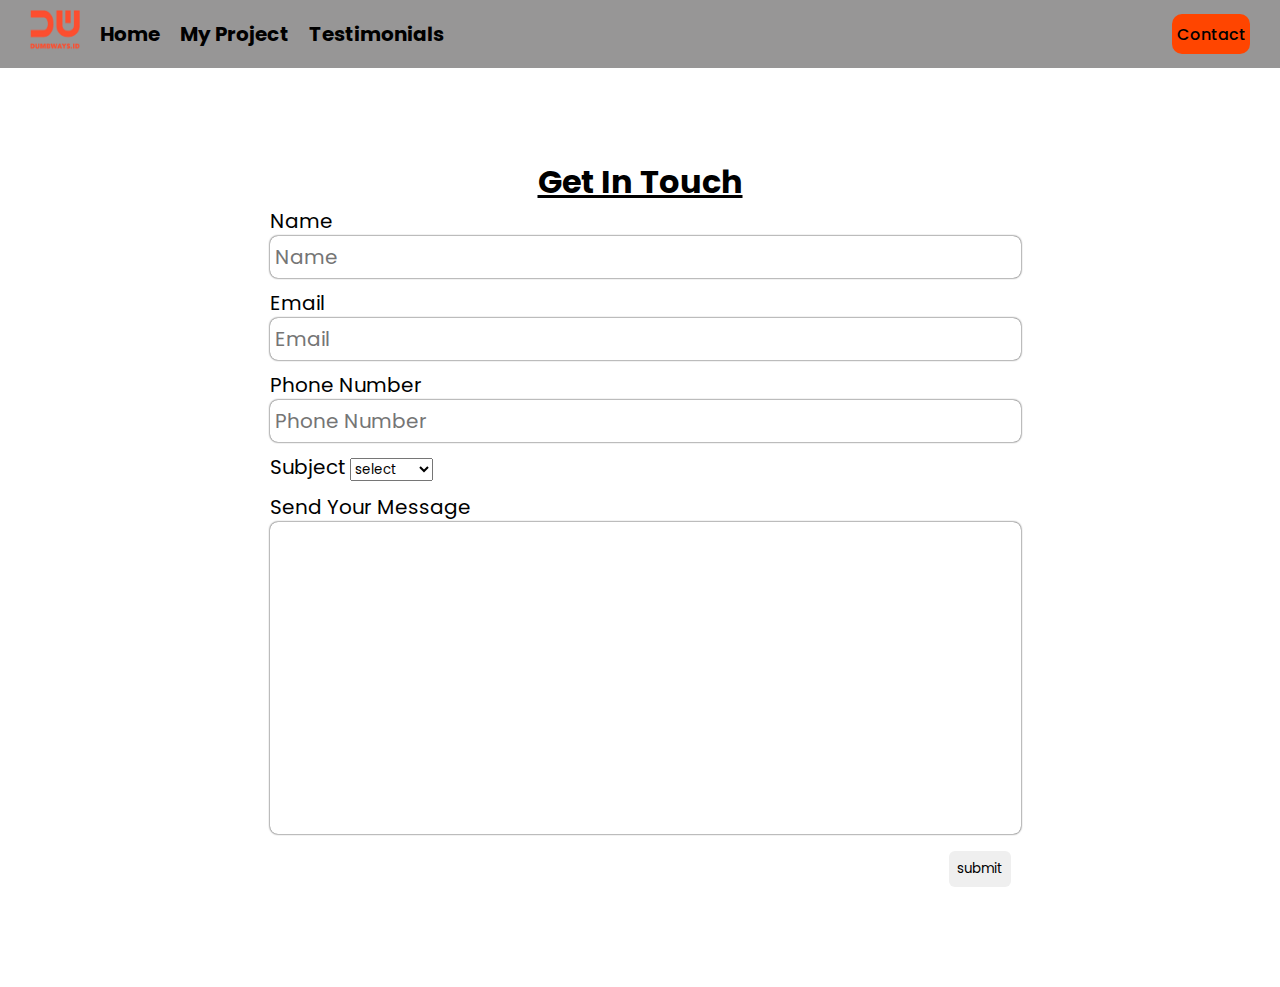
<file: contact.html>
<!DOCTYPE html>
<html lang="en">
  <head>
    <meta charset="UTF-8" />
    <meta name="viewport" content="width=device-width, initial-scale=1.0" />
    <title>Document</title>
    <link
      rel="stylesheet"
      href="https://cdnjs.cloudflare.com/ajax/libs/font-awesome/6.4.2/css/all.min.css"
      integrity="sha512-z3gLpd7yknf1YoNbCzqRKc4qyor8gaKU1qmn+CShxbuBusANI9QpRohGBreCFkKxLhei6S9CQXFEbbKuqLg0DA=="
      crossorigin="anonymous"
      referrerpolicy="no-referrer"
    />

    <link rel="stylesheet" href="css/contact.css" />
    <link rel="stylesheet" href="css/navbar.css" />
  </head>
  <body>
    <nav>
      <div class="nav-left">
        <ul>
          <li class="link">
            <a href="index.html">
              <img src="gambar/logo.png" alt="logo" />
            </a>
          </li>
          <li class="li-colabs">
            <a href="index.html">Home</a>
          </li>
          <li class="li-colabs">
            <a href="myProject.html">My Project</a>
          </li>
          <li class="li-colabs">
            <a href="testimonials.html">Testimonials</a>
          </li>
        </ul>
      </div>

      <div class="nav-right">
        <div class="active li-colabs">
          <a href="contact.html">
            <p>Contact</p>
          </a>
        </div>
        <div class="button-bars">
          <button onclick="toggleBarHandle()">
            <i class="fa-solid fa-bars"></i>
          </button>
        </div>
      </div>
    </nav>

    <div class="item-list-menu-bars" id="item-list-menu-bars">
      <ul>
        <li>
          <a href="index.html">Home</a>
        </li>
        <li>
          <a href="myProject.html">My Project</a>
        </li>
        <li>
          <a href="testimonials.html">Testimonials</a>
        </li>
        <li>
          <a href="contact.html">
            <p>Contact</p>
          </a>
        </li>
      </ul>
    </div>
    <div class="container-contact">
      <div class="item-form">
        <h1 style="text-decoration: underline">Get In Touch</h1>
        <form>
          <div>
            <label for="input-name">Name</label>
            <input type="text" id="input-name" required placeholder="Name" />
          </div>

          <div>
            <label for="input-email">Email</label>
            <input type="email" id="input-email" required placeholder="Email" />
          </div>

          <div>
            <label for="input-phone" required>Phone Number</label>
            <input type="tel" id="input-phone" placeholder="Phone Number" />
          </div>

          <div>
            <label for="input-subject">Subject</label>
            <select id="input-subject">
              <option value="" hidden>select</option>
              <option value="fe">Frontend</option>
              <option value="be">Backend</option>
              <option value="full">FullStack</option>
            </select>
          </div>

          <div>
            <label for="input-message">Send Your Message</label>
            <textarea cols="30" rows="10" id="input-message"></textarea>
          </div>

          <div class="send-button">
            <div>
              <button
                type="button"
                onclick="submitHandler()"
                style="cursor: pointer"
              >
                submit
              </button>
            </div>
          </div>
        </form>
      </div>
    </div>
    <script src="script/navbar.js"></script>
    <script src="script/contact.js"></script>
  </body>
</html>
</file>
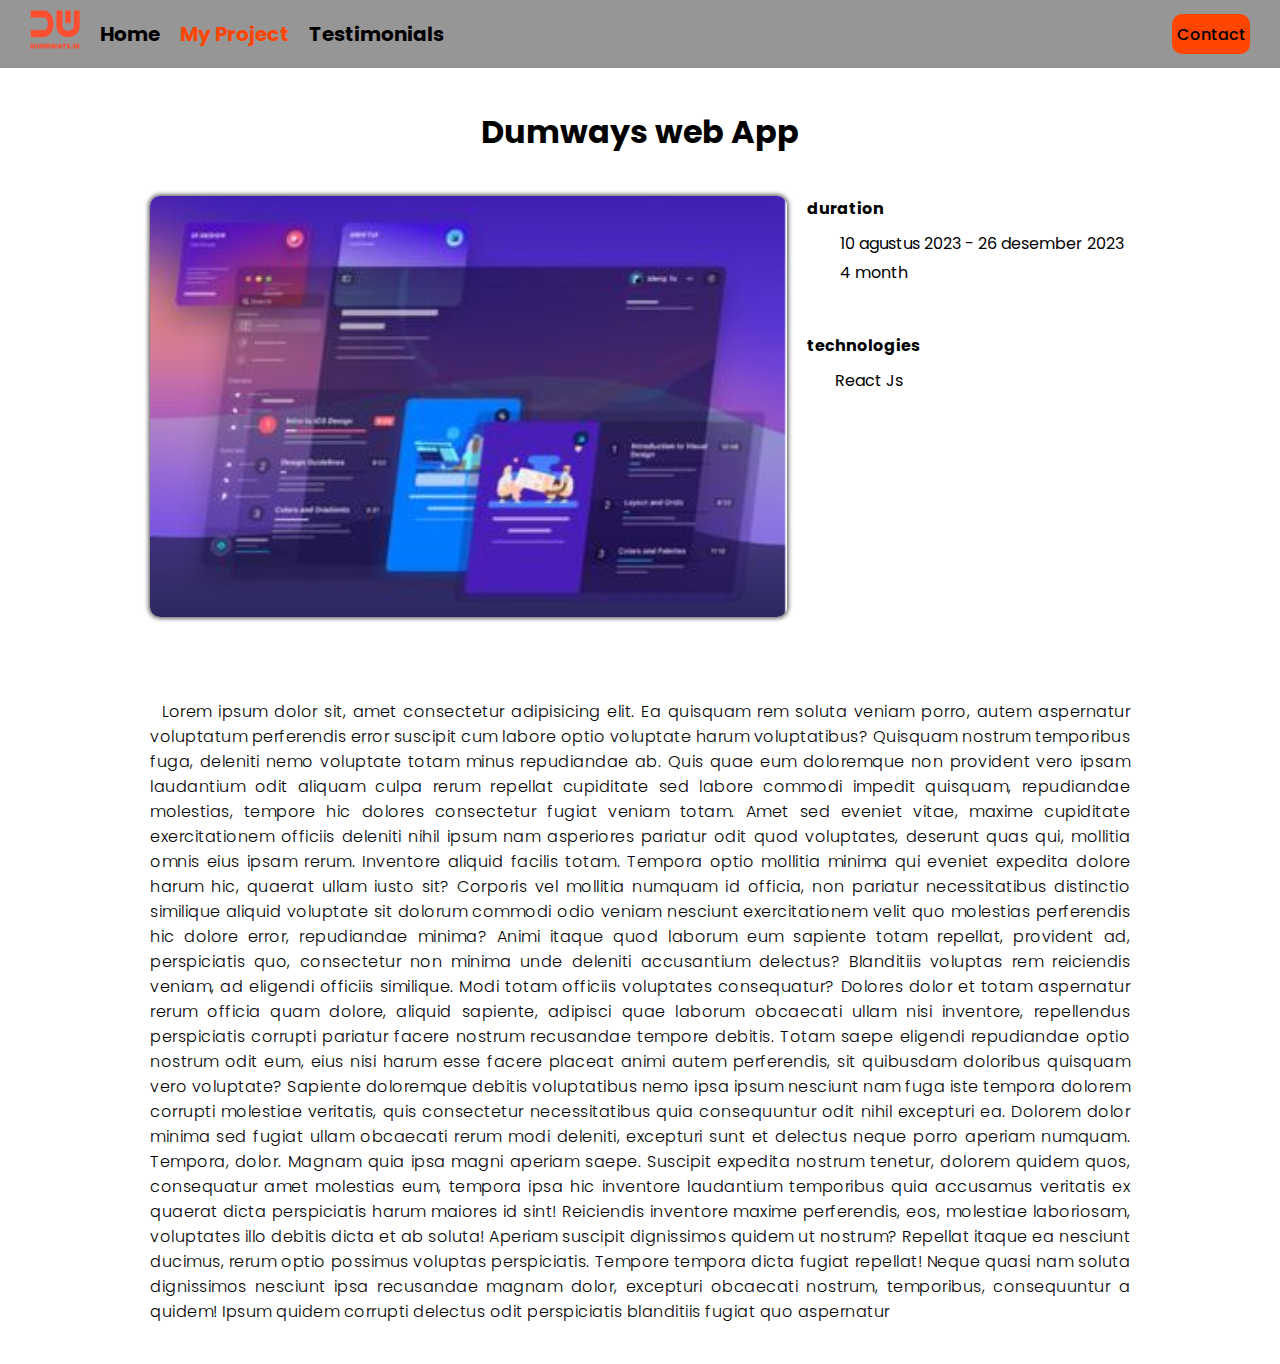
<file: detailProject.html>
<!DOCTYPE html>
<html lang="en">
  <head>
    <meta charset="UTF-8" />
    <meta name="viewport" content="width=device-width, initial-scale=1.0" />
    <link
      rel="stylesheet"
      href="https://cdnjs.cloudflare.com/ajax/libs/font-awesome/6.4.2/css/all.min.css"
      integrity="sha512-z3gLpd7yknf1YoNbCzqRKc4qyor8gaKU1qmn+CShxbuBusANI9QpRohGBreCFkKxLhei6S9CQXFEbbKuqLg0DA=="
      crossorigin="anonymous"
      referrerpolicy="no-referrer"
    />

    <link rel="stylesheet" href="css/navbar.css" />
    <link rel="stylesheet" href="css/detailProject.css" />
    <title>Betail Blog</title>
  </head>
  <body>
    <nav>
      <div class="nav-left">
        <ul>
          <li class="link">
            <a href="index.html">
              <img src="gambar/logo.png" alt="logo" />
            </a>
          </li>
          <li class="li-colabs">
            <a href="index.html">Home</a>
          </li>
          <li class="active li-colabs">
            <a href="myProject.html">My Project</a>
          </li>
          <li class="li-colabs">
            <a href="testimonials.html">Testimonials</a>
          </li>
        </ul>
      </div>

      <div class="nav-right">
        <div class="li-colabs">
          <a href="contact.html">
            <p>Contact</p>
          </a>
        </div>
        <div class="button-bars">
          <button onclick="toggleBarHandle()">
            <i class="fa-solid fa-bars"></i>
          </button>
        </div>
      </div>
    </nav>

    <div class="item-list-menu-bars" id="item-list-menu-bars">
      <ul>
        <li>
          <a href="index.html">Home</a>
        </li>
        <li>
          <a href="myProject.html">My Project</a>
        </li>
        <li>
          <a href="testimonials.html">Testimonials</a>
        </li>
        <li>
          <a href="contact.html">
            <p>Contact</p>
          </a>
        </li>
      </ul>
    </div>

    <div class="container-blog-detail">
      <h1 style="text-align: center; margin-bottom: 40px">Dumways web App</h1>
      <div class="header-detail-blog">
        <div style="width: 65%">
          <img
            src="gambar/project.png"
            alt="detail/project"
            style="
              width: 100%;
              border-radius: 10px;
              box-shadow: 0px 0px 5px 1px rgba(0, 0, 0, 0.75);
              -webkit-box-shadow: 0px 0px 5px 1px rgba(0, 0, 0, 0.75);
              -moz-box-shadow: 0px 0px 5px 1px rgba(0, 0, 0, 0.75);
            "
          />
        </div>
        <div style="display: flex; flex-direction: column; gap: 8px">
          <div
            style="
              display: flex;
              flex-direction: column;
              gap: 10px;
              margin-bottom: 40px;
            "
          >
            <h4>duration</h4>
            <div
              style="
                display: flex;
                flex-direction: column;
                gap: 4px;
                padding-left: 5px;
              "
            >
              <div style="display: flex; gap: 10px">
                <i class="fa-solid fa-calendar"></i>
                <p>10 agustus 2023 - 26 desember 2023</p>
              </div>
              <div style="display: flex; gap: 10px">
                <i class="fa-solid fa-clock"></i>
                <p>4 month</p>
              </div>
            </div>
          </div>
          <div style="display: flex; flex-direction: column; gap: 10px">
            <h4>technologies</h4>
            <div
              style="
                display: grid;
                grid-template-columns: 1fr 1fr;
                grid-template-rows: auto auto;
              "
            >
              <div style="display: flex; gap: 10px">
                <i class="fa-brands fa-react"></i>
                <p>React Js</p>
              </div>
            </div>
          </div>
          <div></div>
        </div>
      </div>
      <div style="text-align: justify">
        <p style="font-size: 16px; letter-spacing: 0.5px; font-weight: 300">
          <span style="padding-left: 12px">Lorem</span> ipsum dolor sit, amet
          consectetur adipisicing elit. Ea quisquam rem soluta veniam porro,
          autem aspernatur voluptatum perferendis error suscipit cum labore
          optio voluptate harum voluptatibus? Quisquam nostrum temporibus fuga,
          deleniti nemo voluptate totam minus repudiandae ab. Quis quae eum
          doloremque non provident vero ipsam laudantium odit aliquam culpa
          rerum repellat cupiditate sed labore commodi impedit quisquam,
          repudiandae molestias, tempore hic dolores consectetur fugiat veniam
          totam. Amet sed eveniet vitae, maxime cupiditate exercitationem
          officiis deleniti nihil ipsum nam asperiores pariatur odit quod
          voluptates, deserunt quas qui, mollitia omnis eius ipsam rerum.
          Inventore aliquid facilis totam. Tempora optio mollitia minima qui
          eveniet expedita dolore harum hic, quaerat ullam iusto sit? Corporis
          vel mollitia numquam id officia, non pariatur necessitatibus
          distinctio similique aliquid voluptate sit dolorum commodi odio veniam
          nesciunt exercitationem velit quo molestias perferendis hic dolore
          error, repudiandae minima? Animi itaque quod laborum eum sapiente
          totam repellat, provident ad, perspiciatis quo, consectetur non minima
          unde deleniti accusantium delectus? Blanditiis voluptas rem reiciendis
          veniam, ad eligendi officiis similique. Modi totam officiis voluptates
          consequatur? Dolores dolor et totam aspernatur rerum officia quam
          dolore, aliquid sapiente, adipisci quae laborum obcaecati ullam nisi
          inventore, repellendus perspiciatis corrupti pariatur facere nostrum
          recusandae tempore debitis. Totam saepe eligendi repudiandae optio
          nostrum odit eum, eius nisi harum esse facere placeat animi autem
          perferendis, sit quibusdam doloribus quisquam vero voluptate? Sapiente
          doloremque debitis voluptatibus nemo ipsa ipsum nesciunt nam fuga iste
          tempora dolorem corrupti molestiae veritatis, quis consectetur
          necessitatibus quia consequuntur odit nihil excepturi ea. Dolorem
          dolor minima sed fugiat ullam obcaecati rerum modi deleniti, excepturi
          sunt et delectus neque porro aperiam numquam. Tempora, dolor. Magnam
          quia ipsa magni aperiam saepe. Suscipit expedita nostrum tenetur,
          dolorem quidem quos, consequatur amet molestias eum, tempora ipsa hic
          inventore laudantium temporibus quia accusamus veritatis ex quaerat
          dicta perspiciatis harum maiores id sint! Reiciendis inventore maxime
          perferendis, eos, molestiae laboriosam, voluptates illo debitis dicta
          et ab soluta! Aperiam suscipit dignissimos quidem ut nostrum? Repellat
          itaque ea nesciunt ducimus, rerum optio possimus voluptas
          perspiciatis. Tempore tempora dicta fugiat repellat! Neque quasi nam
          soluta dignissimos nesciunt ipsa recusandae magnam dolor, excepturi
          obcaecati nostrum, temporibus, consequuntur a quidem! Ipsum quidem
          corrupti delectus odit perspiciatis blanditiis fugiat quo aspernatur
        </p>
      </div>
    </div>
    <script src="script/navbar.js"></script>
  </body>
</html>
</file>
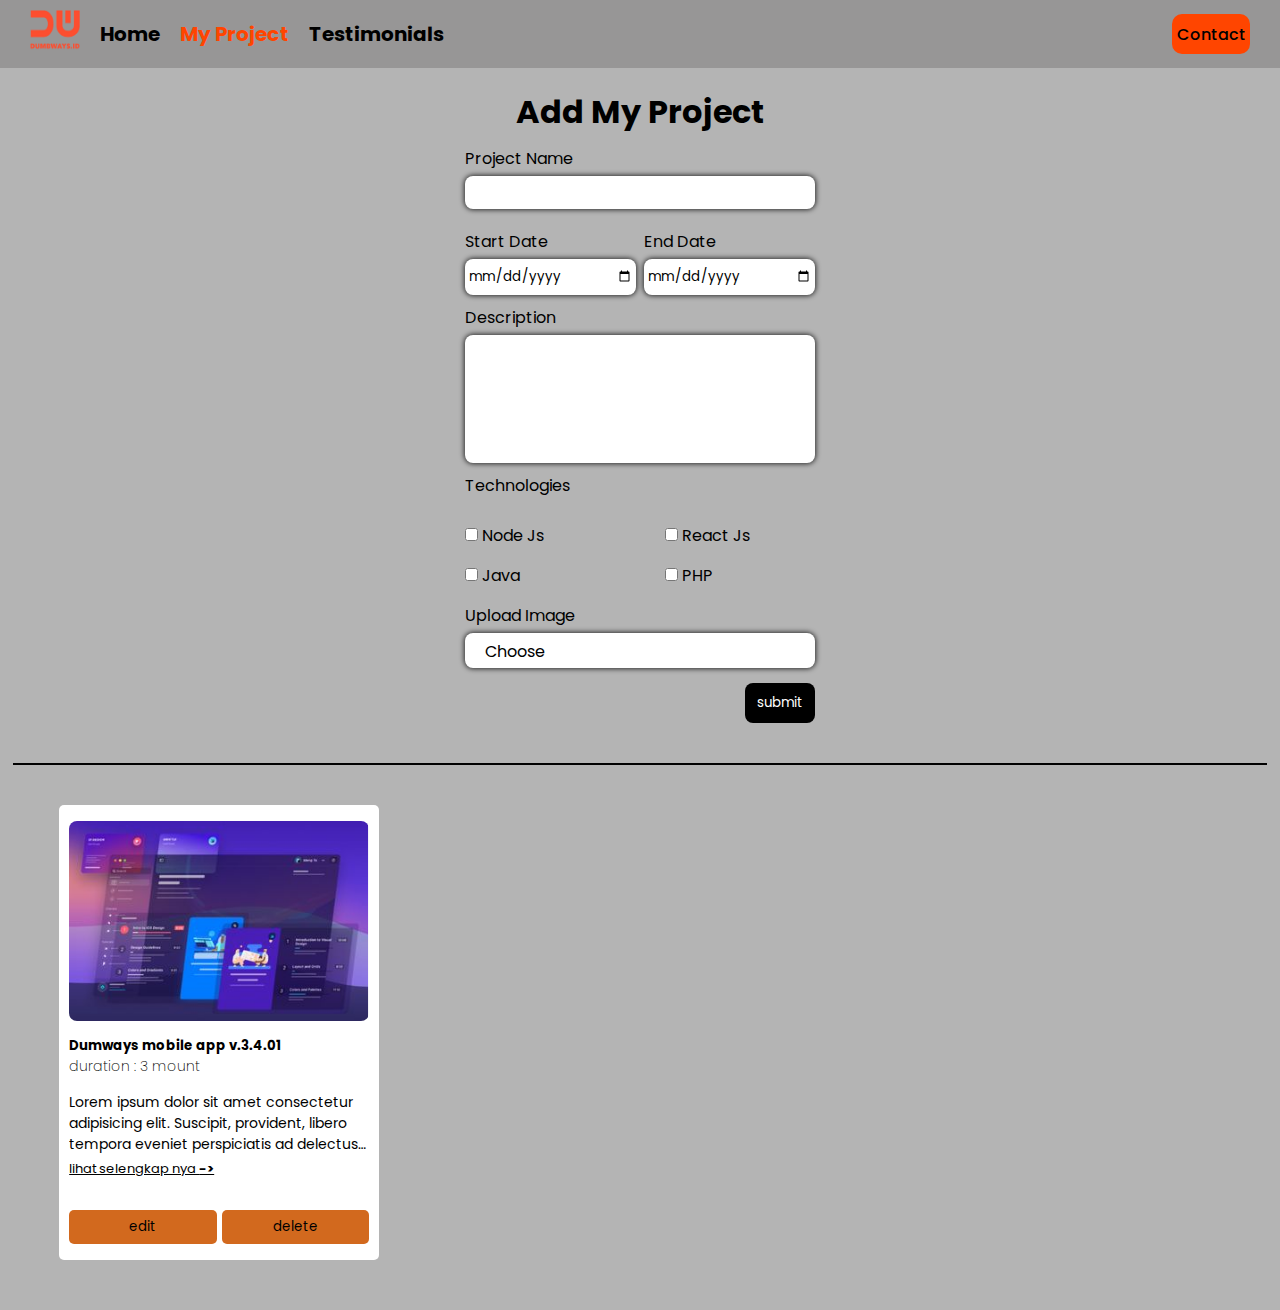
<file: myProject.html>
<!DOCTYPE html>
<html lang="en">
  <head>
    <meta charset="UTF-8" />
    <meta name="viewport" content="width=device-width, initial-scale=1.0" />
    <link
      rel="stylesheet"
      href="https://cdnjs.cloudflare.com/ajax/libs/font-awesome/6.4.2/css/all.min.css"
      integrity="sha512-z3gLpd7yknf1YoNbCzqRKc4qyor8gaKU1qmn+CShxbuBusANI9QpRohGBreCFkKxLhei6S9CQXFEbbKuqLg0DA=="
      crossorigin="anonymous"
      referrerpolicy="no-referrer"
    />
    <link rel="stylesheet" href="css/navbar.css" />
    <link rel="stylesheet" href="css/myProject.css" />
    <title>Document</title>
  </head>
  <body>
    <nav>
      <div class="nav-left">
        <ul>
          <li class="link">
            <a href="index.html">
              <img src="gambar/logo.png" alt="logo" />
            </a>
          </li>
          <li class="li-colabs">
            <a href="index.html">Home</a>
          </li>
          <li class="active li-colabs">
            <a href="myProject.html">My Project</a>
          </li>
          <li class="li-colabs">
            <a href="testimonials.html">Testimonials</a>
          </li>
        </ul>
      </div>

      <div class="nav-right">
        <div class="li-colabs">
          <a href="contact.html">
            <p>Contact</p>
          </a>
        </div>
        <div class="button-bars">
          <button onclick="toggleBarHandle()">
            <i class="fa-solid fa-bars"></i>
          </button>
        </div>
      </div>
    </nav>

    <div class="item-list-menu-bars" id="item-list-menu-bars">
      <ul>
        <li>
          <a href="index.html">Home</a>
        </li>
        <li>
          <a href="myProject.html">My Project</a>
        </li>
        <li>
          <a href="testimonials.html">Testimonials</a>
        </li>
        <li>
          <a href="contact.html">
            <p>Contact</p>
          </a>
        </li>
      </ul>
    </div>
    <div class="container">
      <div class="upload-project">
        <div class="title">
          <h1>Add My Project</h1>
        </div>
        <form onsubmit="addBlog(event)">
          <div class="item-input-title">
            <label for="input-title">Project Name</label>
            <input type="text" id="input-title" />
          </div>

          <div class="item-date">
            <div>
              <label for="start-date">Start Date</label>
              <input type="date" id="start-date" />
            </div>
            <div>
              <label for="end-date">End Date</label>
              <input type="date" id="end-date" />
            </div>
          </div>

          <div class="item-input-content">
            <label for="input-description">Description</label>
            <textarea
              name="input-description"
              id="input-description"
            ></textarea>
          </div>

          <div class="item-input-technologies">
            <span>Technologies</span>
            <div>
              <div>
                <label for="nodeJs">
                  <input
                    type="checkbox"
                    name="framework"
                    id="nodeJs"
                    value="Node js"
                  />
                  Node Js
                </label>
              </div>
              <div>
                <label for="reactJs">
                  <input
                    type="checkbox"
                    name="framework"
                    id="reactJs"
                    value="React js"
                  />
                  React Js
                </label>
              </div>
              <div>
                <label for="nextJs">
                  <input
                    type="checkbox"
                    name="framework"
                    id="java"
                    value="Java"
                  />
                  Java
                </label>
              </div>
              <div>
                <label for="php">
                  <input
                    type="checkbox"
                    name="framework"
                    id="php"
                    value="PHP"
                  />
                  PHP
                </label>
              </div>
            </div>
          </div>

          <div class="item-input-image">
            <span>Upload Image</span>
            <label for="input-image">
              <input type="file" id="input-image" hidden />
              <span
                style="
                  margin-bottom: -1px;
                  display: flex;
                  align-items: center;
                  justify-content: center;
                  text-align: center;
                  width: 90px;
                  height: 100%;
                  border-radius: 8px;
                  text-align: center;
                "
              >
                <p>Choose</p>
              </span>
              <i class="fa-solid fa-file-import"></i>
            </label>
          </div>

          <div style="width: 100%; display: flex; align-items: end">
            <button
              style="
                width: 70px;
                background: #000;
                display: flex;
                justify-content: center;
                align-items: center;
                color: white;
                border: none;
                height: 40px;
                border-radius: 8px;
                cursor: pointer;
              "
              class="animasi-button"
              type="submit"
            >
              submit
            </button>
          </div>
        </form>
      </div>
      <hr class="line" />
      <div class="list-project" id="list-project">
        <div class="card" id="card">
          <img
            src="gambar/project.png"
            alt="project"
            style="width: 100%; height: 200px; border-radius: 8px"
          />
          <div style="padding: 0">
            <h5>Dumways mobile app v.3.4.01</h5>
            <p style="font-weight: 200">duration : 3 mount</p>
          </div>
          <div style="padding: 0">
            <p
              style="
                font-weight: 400;
                white-space: normal;
                overflow: hidden;
                display: -webkit-box;
                -webkit-line-clamp: 3;
                -webkit-box-orient: vertical;
              "
            >
              Lorem ipsum dolor sit amet consectetur adipisicing elit. Suscipit,
              provident, libero tempora eveniet perspiciatis ad delectus et
              debitis reprehenderit quibusdam doloribus at doloremque impedit
              pariatur maiores. Dignissimos a sed eveniet?
            </p>
            <a
              href="detailProject.html"
              style="font-size: 13px; text-decoration: underline"
              >lihat selengkap nya <span style="font-weight: bold">-></span></a
            >
          </div>
          <section
            style="
              font-size: 24px;
              display: flex;
              justify-content: start;
              align-items: center;
              gap: 20px;
            "
          >
            <i class="fa-brands fa-google-play"></i>
            <i class="fa-brands fa-android"></i>
            <i class="fa-brands fa-java"></i>
          </section>
          <div
            style="
              padding: 0;
              display: flex;
              justify-content: space-between;
              gap: 5px;
            "
          >
            <button
              style="
                width: 50%;
                padding: 7px 0;
                background-color: chocolate;
                border: none;
                border-radius: 5px;
                cursor: pointer;
              "
            >
              edit
            </button>
            <button
              style="
                width: 50%;
                padding: 7px 0;
                background-color: chocolate;
                border: none;
                border-radius: 5px;
                cursor: pointer;
              "
            >
              delete
            </button>
          </div>
        </div>
      </div>
    </div>
    <script src="script/blog.js"></script>
    <script src="script/navbar.js"></script>
  </body>
</html>
</file>
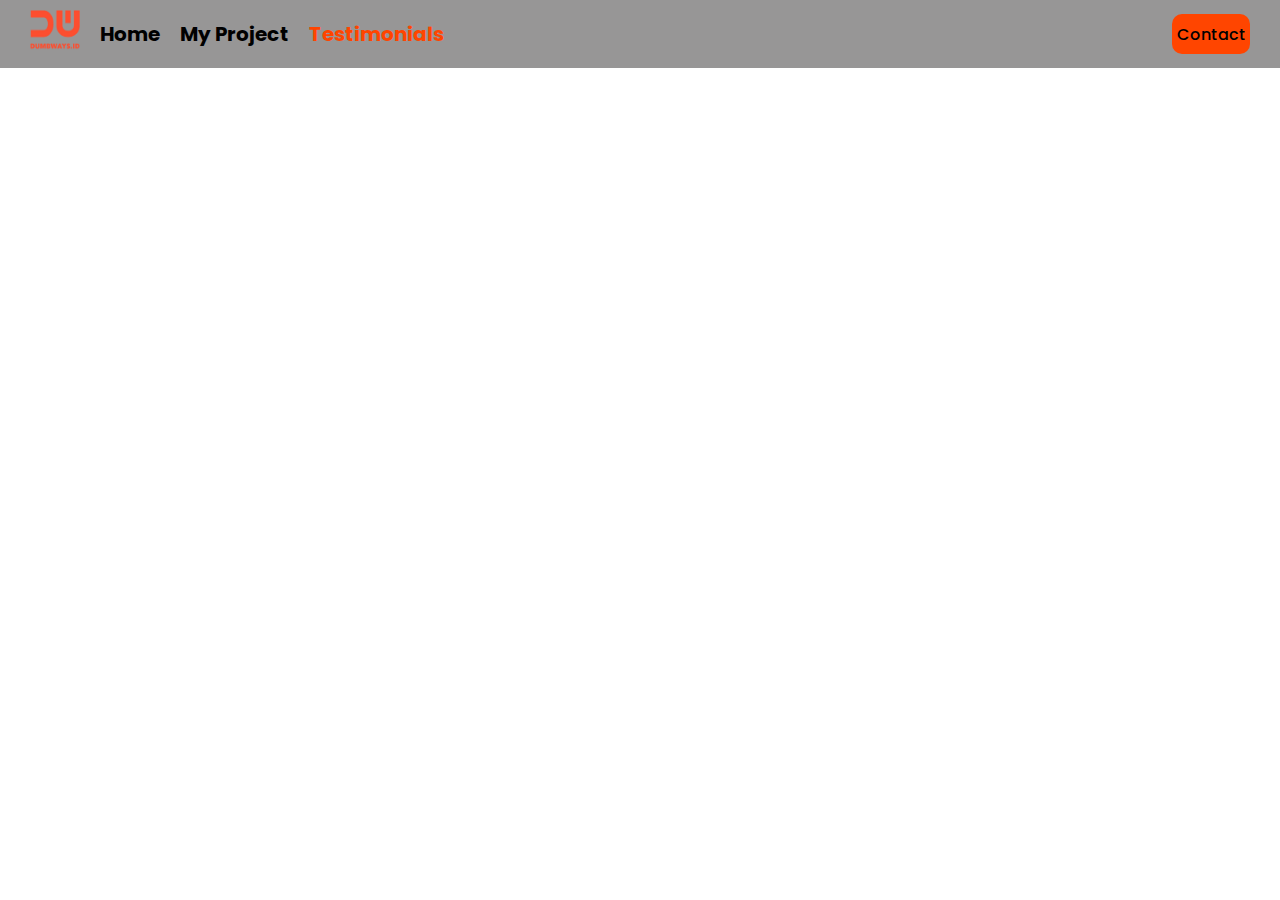
<file: navbar.html>
<!DOCTYPE html>
<html lang="en">
  <head>
    <meta charset="UTF-8" />
    <meta name="viewport" content="width=device-width, initial-scale=1.0" />
    <title>Navbar</title>
    <link rel="stylesheet" href="css/navbar.css" />
  </head>
  <body>
    <nav>
      <div class="nav-left">
        <ul>
          <li class="link">
            <a href="index.html">
              <img src="gambar/logo.png" alt="logo" />
            </a>
          </li>
          <li class="li-colabs">
            <a href="index.html">Home</a>
          </li>
          <li class="li-colabs">
            <a href="myProject.html">My Project</a>
          </li>
          <li class="active li-colabs">
            <a href="testimonials.html">Testimonials</a>
          </li>
        </ul>
      </div>

      <div class="nav-right">
        <div class="li-colabs">
          <a href="contact.html">
            <p>Contact</p>
          </a>
        </div>
        <div class="button-bars">
          <button onclick="toggleBarHandle()">
            <i class="fa-solid fa-bars"></i>
          </button>
        </div>
      </div>
    </nav>

    <div class="item-list-menu-bars" id="item-list-menu-bars">
      <ul>
        <li>
          <a href="index.html">Home</a>
        </li>
        <li>
          <a href="myProject.html">My Project</a>
        </li>
        <li>
          <a href="testimonials.html">Testimonials</a>
        </li>
        <li>
          <a href="contact.html">
            <p>Contact</p>
          </a>
        </li>
      </ul>
    </div>
  </body>
</html>
</file>
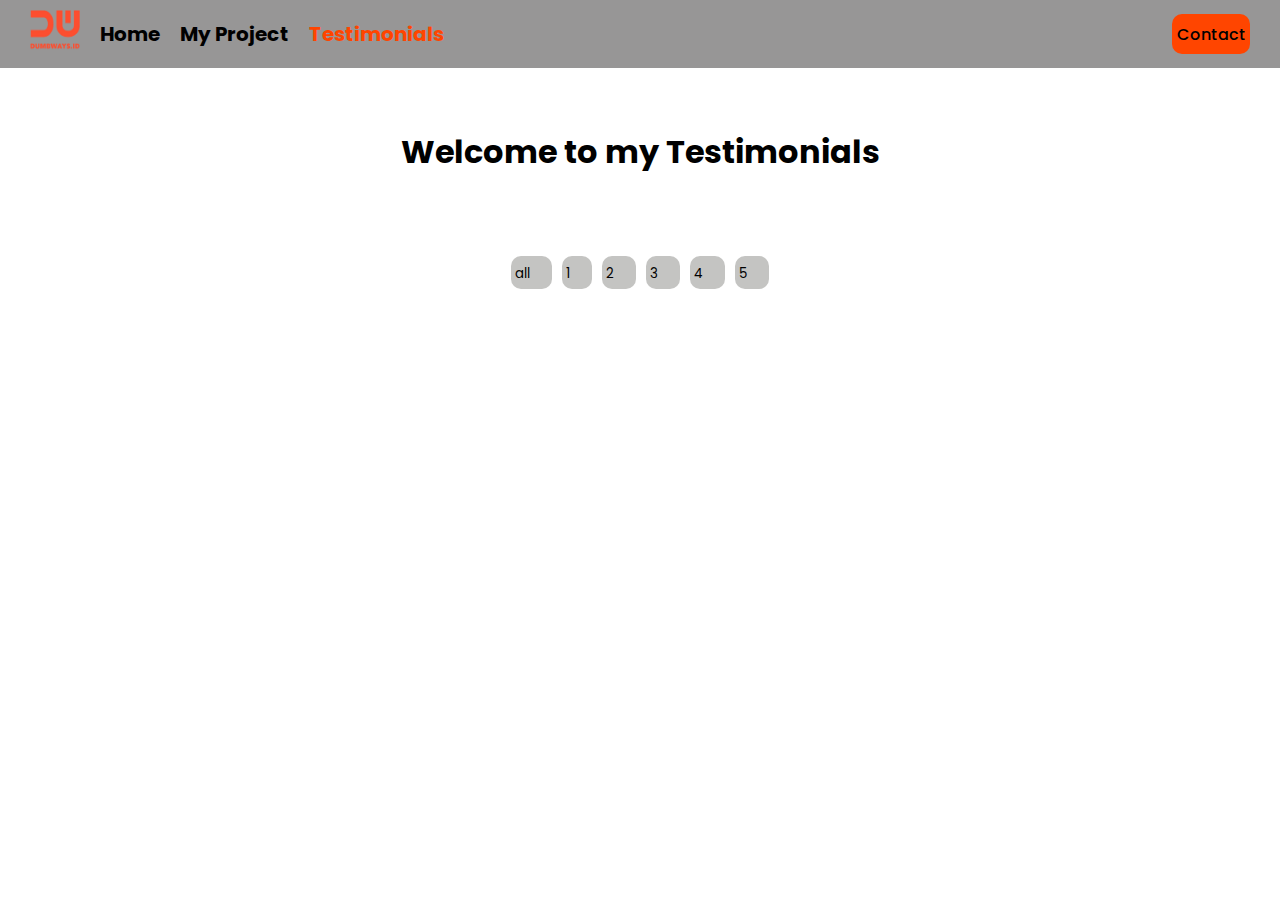
<file: testimonials.html>
<!DOCTYPE html>
<html lang="en">
  <head>
    <meta charset="UTF-8" />
    <meta name="viewport" content="width=device-width, initial-scale=1.0" />
    <title>Document</title>
    <link
      rel="stylesheet"
      href="https://cdnjs.cloudflare.com/ajax/libs/font-awesome/6.4.2/css/all.min.css"
      integrity="sha512-z3gLpd7yknf1YoNbCzqRKc4qyor8gaKU1qmn+CShxbuBusANI9QpRohGBreCFkKxLhei6S9CQXFEbbKuqLg0DA=="
      crossorigin="anonymous"
      referrerpolicy="no-referrer"
    />
    <link rel="stylesheet" href="css/navbar.css" />
    <link rel="stylesheet" href="css/testimonials.css" />
  </head>
  <body>
    <nav>
      <div class="nav-left">
        <ul>
          <li class="link">
            <a href="index.html">
              <img src="gambar/logo.png" alt="logo" />
            </a>
          </li>
          <li class="li-colabs">
            <a href="index.html">Home</a>
          </li>
          <li class="li-colabs">
            <a href="myProject.html">My Project</a>
          </li>
          <li class="active li-colabs">
            <a href="testimonials.html">Testimonials</a>
          </li>
        </ul>
      </div>

      <div class="nav-right">
        <div class="li-colabs">
          <a href="contact.html">
            <p>Contact</p>
          </a>
        </div>
        <div class="button-bars">
          <button onclick="toggleBarHandle()">
            <i class="fa-solid fa-bars"></i>
          </button>
        </div>
      </div>
    </nav>

    <div class="item-list-menu-bars" id="item-list-menu-bars">
      <ul>
        <li>
          <a href="index.html">Home</a>
        </li>
        <li>
          <a href="myProject.html">My Project</a>
        </li>
        <li>
          <a href="testimonials.html">Testimonials</a>
        </li>
        <li>
          <a href="contact.html">
            <p>Contact</p>
          </a>
        </li>
      </ul>
    </div>

    <div class="container-testimonials">
      <div class="big-title">
        <h1>Welcome to my Testimonials</h1>
      </div>
      <div class="testimonials-select-rating" id="select-rating">
        <!-- <button class="select-rating" onclick="selectAllRating(`all`)">
          all
        </button>
        <button class="select-rating" onclick="filterRating(`1`)">1</button>
        <button class="select-rating" onclick="filterRating(`2`)">2</button>
        <button class="select-rating" onclick="filterRating(`3`)">3</button>
        <button class="select-rating" onclick="filterRating(`4`)">4</button>
        <button class="select-rating" onclick="filterRating(`5`)">5</button> -->
      </div>
      <div id="message-empty-data"></div>
      <section class="card-content-testimonials" id="card-content-testimonials">
        <!-- <div class="card-testimonial">
          <div class="image-testimonial">
            <img src="gambar/belajar.jpg" alt="testimonial" />
          </div>
          <div class="content-testimonial">
            <h4 class="quote">${this.quote}</h4>
            <p class="author">~${this.author}</p>
          </div>
        </div> -->
      </section>
    </div>
    <script src="script/navbar.js"></script>
    <script src="script/testimonials.js"></script>
  </body>
</html>
</file>
<file: css/contact.css>
@import url("https://fonts.googleapis.com/css2?family=Poppins:wght@200;300;400;500&display=swap");

* {
  margin: 0;
  padding: 0;
  font-family: "Poppins", sans-serif;
}
/* 
.send-mail form h1 {
  margin-bottom: 20px;
}

.send-mail form .send-button {
  margin-top: 20px;
}

input,
select {
  height: 40px;
}

input,
select,
textarea {
  width: 100%;
  background-color: rgb(134, 136, 138);
  color: white;
  padding: 3px 8px;
  border: none;
  border-radius: 8px;
}
::placeholder {
  color: white;
  opacity: 0.8; /* Firefox */
/* } 
/* select option {
  background-color: rgb(219, 214, 214);
  color: black;
  border: none;
}

textarea {
  padding-top: 5px;
}

label {
  font-weight: 500;
}

button {
  background-color: black;
  border-radius: 5px;
  width: 70px;
  height: 30px;
  color: white;
  cursor: pointer;
  border: none;
}
button:hover {
  background-color: orangered;
}

.send-mail {
  margin: 40px auto;
  width: 350px;
  padding: 10px;
  display: block;
}

@media only screen and (max-width: 600px) {
  .send-mail {
    margin: 10px auto;
    padding: 10px;
    display: none;
  }
} */

.container-contact {
  margin: 90px auto;
  width: 800px;
}

.item-form {
  width: 100%;
  display: flex;
  flex-direction: column;
  align-items: center;
}

.item-form form div {
  margin-bottom: 10px;
}

.item-form form div input,
label,
textarea {
  font-size: 20px;
  width: 100%;
  resize: none;
}

.item-form form div textarea {
  border: none;
  box-shadow: 0 0 2px 0;
  border-radius: 8px;
  padding: 6px 5px;
}

.item-form form div input {
  border: none;
  box-shadow: 0 0 2px 0;
  border-radius: 8px;
  padding: 6px 5px;
}

.item-form form .send-button {
  border-radius: 6px;
  width: 100%;
}

.item-form form .send-button div {
  display: flex;
  justify-content: end;
}

.item-form form .send-button div button {
  border-radius: 6px;
  border: none;
  padding: 8px;
}

@media only screen and (max-width: 900px) {
  .container-contact {
    margin: 50px auto;
    width: 600px;
  }
}

@media only screen and (max-width: 650px) {
  .container-contact {
    margin: 40px auto;
    width: 550px;
  }
}

@media only screen and (max-width: 600px) {
  .container-contact {
    margin: 40px auto;
    width: 400px;
  }
}

@media only screen and (max-width: 450px) {
  .container-contact {
    margin: 30px auto;
    width: 340px;
  }
}
</file>
<file: css/navbar.css>
@import url("https://fonts.googleapis.com/css2?family=Poppins:wght@200;300;400;500&display=swap");

* {
  margin: 0;
  padding: 0;
  font-family: "Poppins", sans-serif;
}

nav {
  display: flex;
  background: #979696;
  padding: 10px;
}

a {
  text-decoration: none;
  color: black;
}

.nav-left {
  flex: 50%;
  padding-left: 20px;
  display: flex;
  align-items: center;
  text-decoration: none;
}

.nav-left ul {
  display: flex;
  justify-content: center;
  align-items: center;
}
.nav-left ul li {
  list-style: none;
  margin-right: 20px;
  font-size: 20px;
  font-weight: bold;
}
.nav-left ul li img {
  width: 50px;
  height: 40px;
}
.nav-left ul li {
  display: flex;
  justify-content: center;
  align-items: center;
}
.active a {
  color: orangered;
}

.nav-right {
  flex: 50%;
  display: flex;
  align-items: center;
  justify-content: end;
  padding-right: 20px;
}

.nav-right a {
  background-color: orangered;
  color: black;
  display: flex;
  align-items: center;
  justify-content: center;
  width: 70px;
  height: 40px;
  border-radius: 10px;
  font-weight: 500;
  padding: 0 4px;
}

.button-bars button i:active {
  scale: 0.6;
  transition-duration: 0.3s;
  transition-timing-function: ease-in-out;
}

i {
  margin-left: 18px;
  font-size: 25px;
  cursor: pointer;
}

/* .nav-left ul .li-colabs {
  display: block;
}

.nav-right .li-colabs {
  display: block;
} */

.li-colabs {
  display: block;
}

.button-bars {
  display: none;
}

.button-bars button {
  display: flex;
  justify-content: center;
  border: none;
  background-color: transparent;
}
.button-bars button i {
  box-shadow: none;
}

.item-list-menu-bars {
  width: 100%;
  display: none;
}

.item-list-menu-bars ul li {
  text-align: center;
  display: flex;
  flex-direction: column;
  gap: 20px;
  border-bottom: 1px solid white;
  padding: 20px 0;
  width: 100%;
  background-color: #19191ace;
}
.item-list-menu-bars ul li a {
  color: white;
  font-size: 18px;
  text-transform: uppercase;
}

@media only screen and (max-width: 800px) {
  nav {
    display: flex;
  }
  .nav-left {
    flex: auto;
  }
  .nav-right {
    flex: auto;
  }
}

@media only screen and (max-width: 600px) {
  .nav-left ul .li-colabs {
    display: none;
  }

  .li-colabs {
    display: none;
  }
  .button-bars {
    display: block;
  }
  .item-list-menu-bars {
    display: block;
  }
}
</file>
<file: css/detailProject.css>
.container-blog-detail {
  margin: 40px auto;
  width: 980px;
}

.header-detail-blog {
  display: flex;
  gap: 20px;
  margin-bottom: 75px;
}
</file>
<file: css/myProject.css>
body {
  background-color: rgb(180, 180, 180);
}

.container {
  width: 98vw;
  margin: 20px auto;
}

.upload-project input,
textarea {
  box-shadow: 0px 0px 5px 1px rgba(0, 0, 0, 0.75);
  -webkit-box-shadow: 0px 0px 5px 1px rgba(0, 0, 0, 0.75);
  -moz-box-shadow: 0px 0px 5px 1px rgba(0, 0, 0, 0.75);
}

.title {
  text-align: center;
}

.upload-project {
  width: 350px;
  margin: 0 auto;
}

.upload-project form {
  width: 100%;
}

.upload-project form div {
  display: flex;
  flex-direction: column;
  margin-top: 10px;
  width: 100%;
}

.upload-project form div label,
span {
  margin-bottom: 5px;
}

.upload-project form div textarea {
  border-radius: 8px;
  border: none;
  height: 120px;
  resize: none;
  padding: 4px 8px;
}

.upload-project form .item-date {
  display: flex;
  flex-direction: row;
  gap: 8px;
}

.upload-project form .item-date input {
  border-radius: 8px;
  padding: 3px;
  border: none;
  height: 30px;
}

.item-input-image label {
  display: flex;
  align-items: center;
  height: 35px;
  padding: 0 5px;
  justify-content: space-between;
  border-radius: 8px;
  background-color: white;
  border: none;
  box-shadow: 0px 0px 5px 1px rgba(0, 0, 0, 0.75);
  -webkit-box-shadow: 0px 0px 5px 1px rgba(0, 0, 0, 0.75);
  -moz-box-shadow: 0px 0px 5px 1px rgba(0, 0, 0, 0.75);
}

.item-input-image label input {
  box-shadow: none;
}

.item-input-title input {
  border-radius: 8px;
  padding: 4px;
  height: 25px;
  border: none;
}

.upload-project form .item-input-technologies div {
  display: grid;
  grid-template-columns: 1fr 1fr;
  grid-template-rows: auto auto;
}

.upload-project form .item-input-technologies div div {
  width: 100%;
}
.upload-project form .item-input-technologies div div label {
  width: 200px;
}

.upload-project form .item-input-technologies div div label input {
  box-shadow: none;
}

.button-submit button {
  width: 78px;
  background-color: #000;
  color: white;
  border: none;
}

.line {
  border: 1px solid #000;
  margin: 40px auto;
}

.list-project {
  display: grid;
  grid-template-columns: repeat(3, 1fr);
  grid-template-rows: auto auto;
  justify-items: center;
  row-gap: 30px;
  column-gap: 8px;
}

.list-project .card {
  display: flex;
  flex-direction: column;
  gap: 15px;
  background-color: white;
  padding: 16px 10px;
  width: 300px;
  border-radius: 5px;
  cursor: pointer;
}

.list-project .card p {
  font-size: 14px;
}

.animasi-button:active {
  scale: 0.8;
  transition: ease-in;
  animation-duration: 0.3s;
  transition-duration: 0.3s;
}

/* .item-input-image label input[type="file"]::file-selector-button {
  border: none;
  width: 50px;
} */

@media only screen and (max-width: 900px) {
  .container {
    width: 100vw;
    margin: 0;
  }
  .list-project {
    margin: 0 auto;
    width: 500px;
    display: grid;
    grid-template-columns: repeat(2, 1fr);
    grid-template-rows: auto auto;
    justify-items: center;
    align-items: center;
  }
  .list-project .card {
    width: 240px;
  }
}
@media only screen and (max-width: 600px) {
  .upload-project {
    width: 340px;
  }

  form {
    width: 100vw;
    padding: 2px;
  }
  .list-project {
    overflow-y: hidden;
    margin: 10px auto;
    width: 100vw;
    display: flex;
    flex-direction: column;
    justify-content: center;
  }
  .list-project .card {
    width: 400px;
  }
  .upload-project form .item-input-technologies div div label {
    width: 100%;
  }
}

@media only screen and (max-width: 450px) {
  .upload-project {
    width: 280px;
  }

  form {
    width: 100vw;
    padding: 2px;
  }
  .list-project {
    overflow-y: hidden;
    margin: 10px auto;
    width: 100vw;
    display: flex;
    flex-direction: column;
    justify-content: center;
  }
  .list-project .card {
    width: 300px;
  }
  .upload-project form .item-input-technologies div div label {
    width: 100%;
  }
}
</file>
<file: css/testimonials.css>
.container-testimonials {
  width: 1000px;
  margin: 60px auto;
}

.container-testimonials .big-title {
  text-align: center;
  margin-bottom: 80px;
}

.card-content-testimonials {
  display: grid;
  grid-template-columns: repeat(4, 1fr);
  grid-template-rows: auto auto;
  justify-items: center;
  column-gap: 20px;
  row-gap: 40px;
}

.card-testimonial {
  box-shadow: 0 0 7px 1px;
  border-radius: 10px;
  padding: 3px 2px;
}

.image-testimonial {
  height: 300px;
}
.image-testimonial img {
  width: 100%;
  height: 100%;
  object-fit: cover;
  border-top-right-radius: 10px;
  border-top-left-radius: 10px;
}

.card-testimonial:hover {
  cursor: pointer;
  scale: 1.1;
  transition-duration: 0.3s;
  transition-timing-function: ease-in-out;
}

.content-testimonial {
  margin: 20px 0;
  padding-left: 4px;
}
.content-testimonial .author {
  text-align: end;
  margin-top: 30px;
  padding-right: 4px;
}

.testimonials-select-rating {
  width: 100%;
  display: flex;
  justify-content: center;
  align-items: center;
  margin-bottom: 50px;
  gap: 10px;
}
.testimonials-select-rating button {
  border: none;
  border-radius: 10px;
  padding: 4px;
  cursor: pointer;
  background-color: rgb(196, 196, 194);
}
.testimonials-select-rating button i {
  font-size: 16px;
}

.testimonials-select-rating button:hover {
  scale: 1.1;
  transition-duration: 0.2s;
  transition-timing-function: ease-in-out;
}

@media only screen and (max-width: 900px) {
  .container-testimonials {
    width: 600px;
    margin: 60px auto;
  }

  .card-content-testimonials {
    display: grid;
    grid-template-columns: repeat(2, 1fr);
    grid-template-rows: auto auto;
    justify-items: center;
    column-gap: 20px;
    row-gap: 40px;
  }
  .image-testimonial {
    height: 240px;
  }
  .card-testimonial {
    box-shadow: 0 0 7px 1px;
    border-radius: 10px;
    padding: 3px 2px;
    width: 100%;
  }
}

@media only screen and (max-width: 600px) {
  .container-testimonials {
    width: 400px;
    margin: 60px auto;
  }

  .card-content-testimonials {
    display: flex;
    flex-direction: column;
  }
  .image-testimonial {
    height: 220px;
  }
  .card-testimonial {
    box-shadow: 0 0 7px 1px;
    border-radius: 10px;
    padding: 3px 2px;
    width: 100%;
  }
  .container-testimonials .big-title {
    text-align: center;
    margin-bottom: 60px;
  }
}

@media only screen and (max-width: 450px) {
  .container-testimonials {
    width: 320px;
    margin: 60px auto;
  }

  .card-content-testimonials {
    display: flex;
    flex-direction: column;
  }
  .image-testimonial {
    height: 200px;
  }
  .card-testimonial {
    box-shadow: 0 0 7px 1px;
    border-radius: 10px;
    padding: 3px 2px;
    width: 100%;
  }
  .container-testimonials .big-title {
    text-align: center;
    margin-bottom: 50px;
  }
}
</file>
